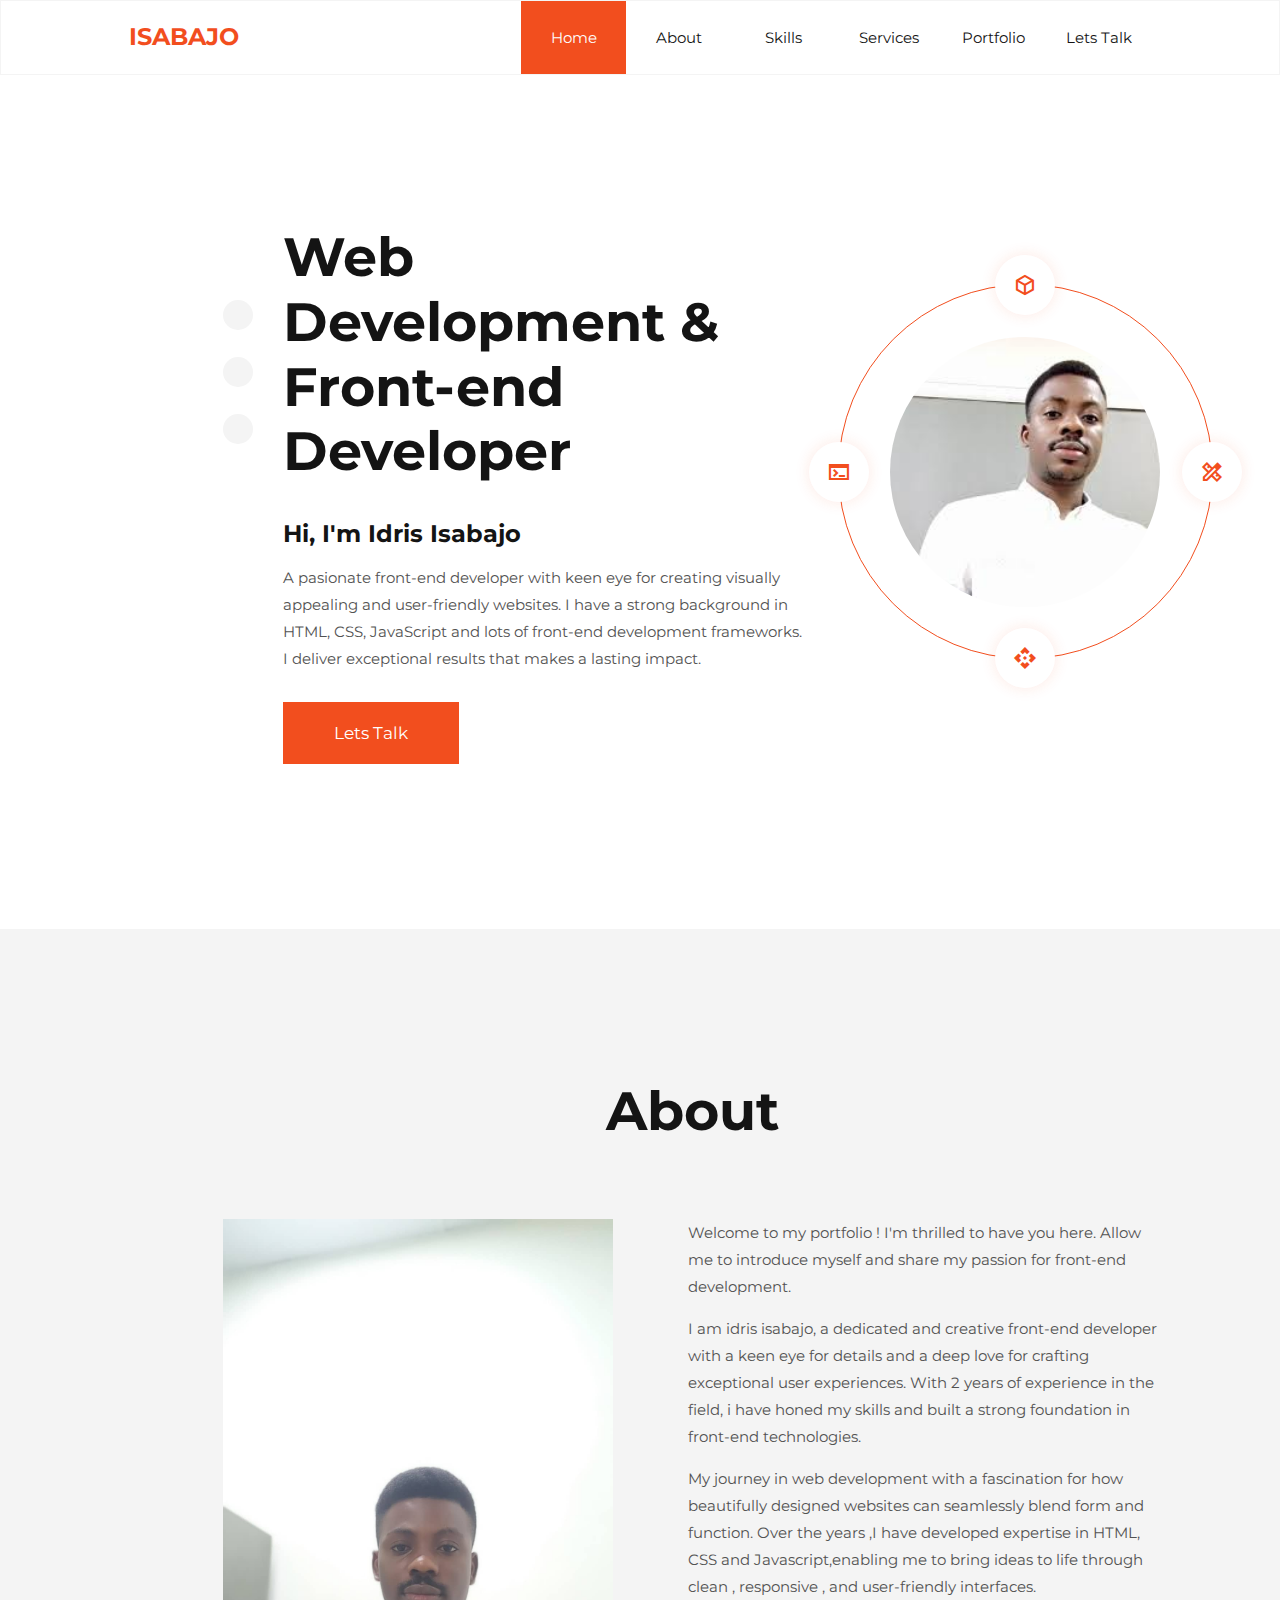
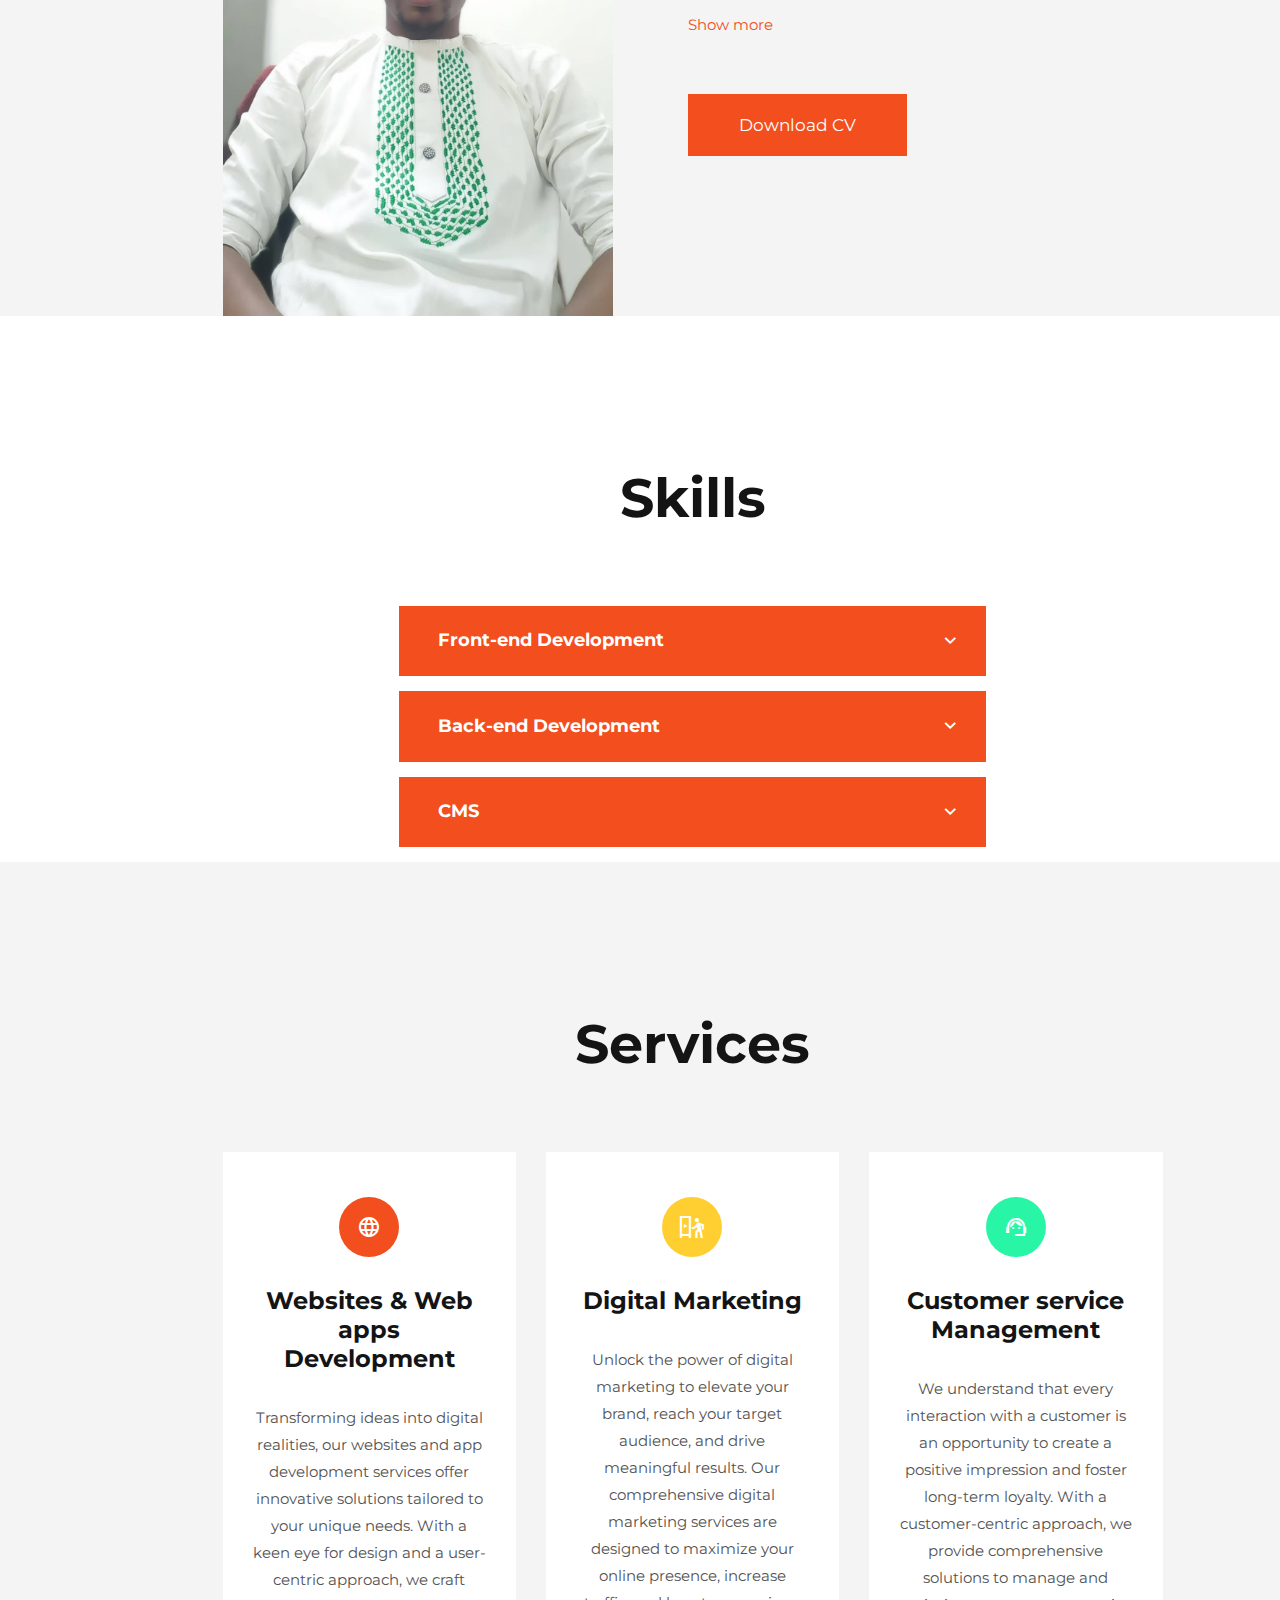
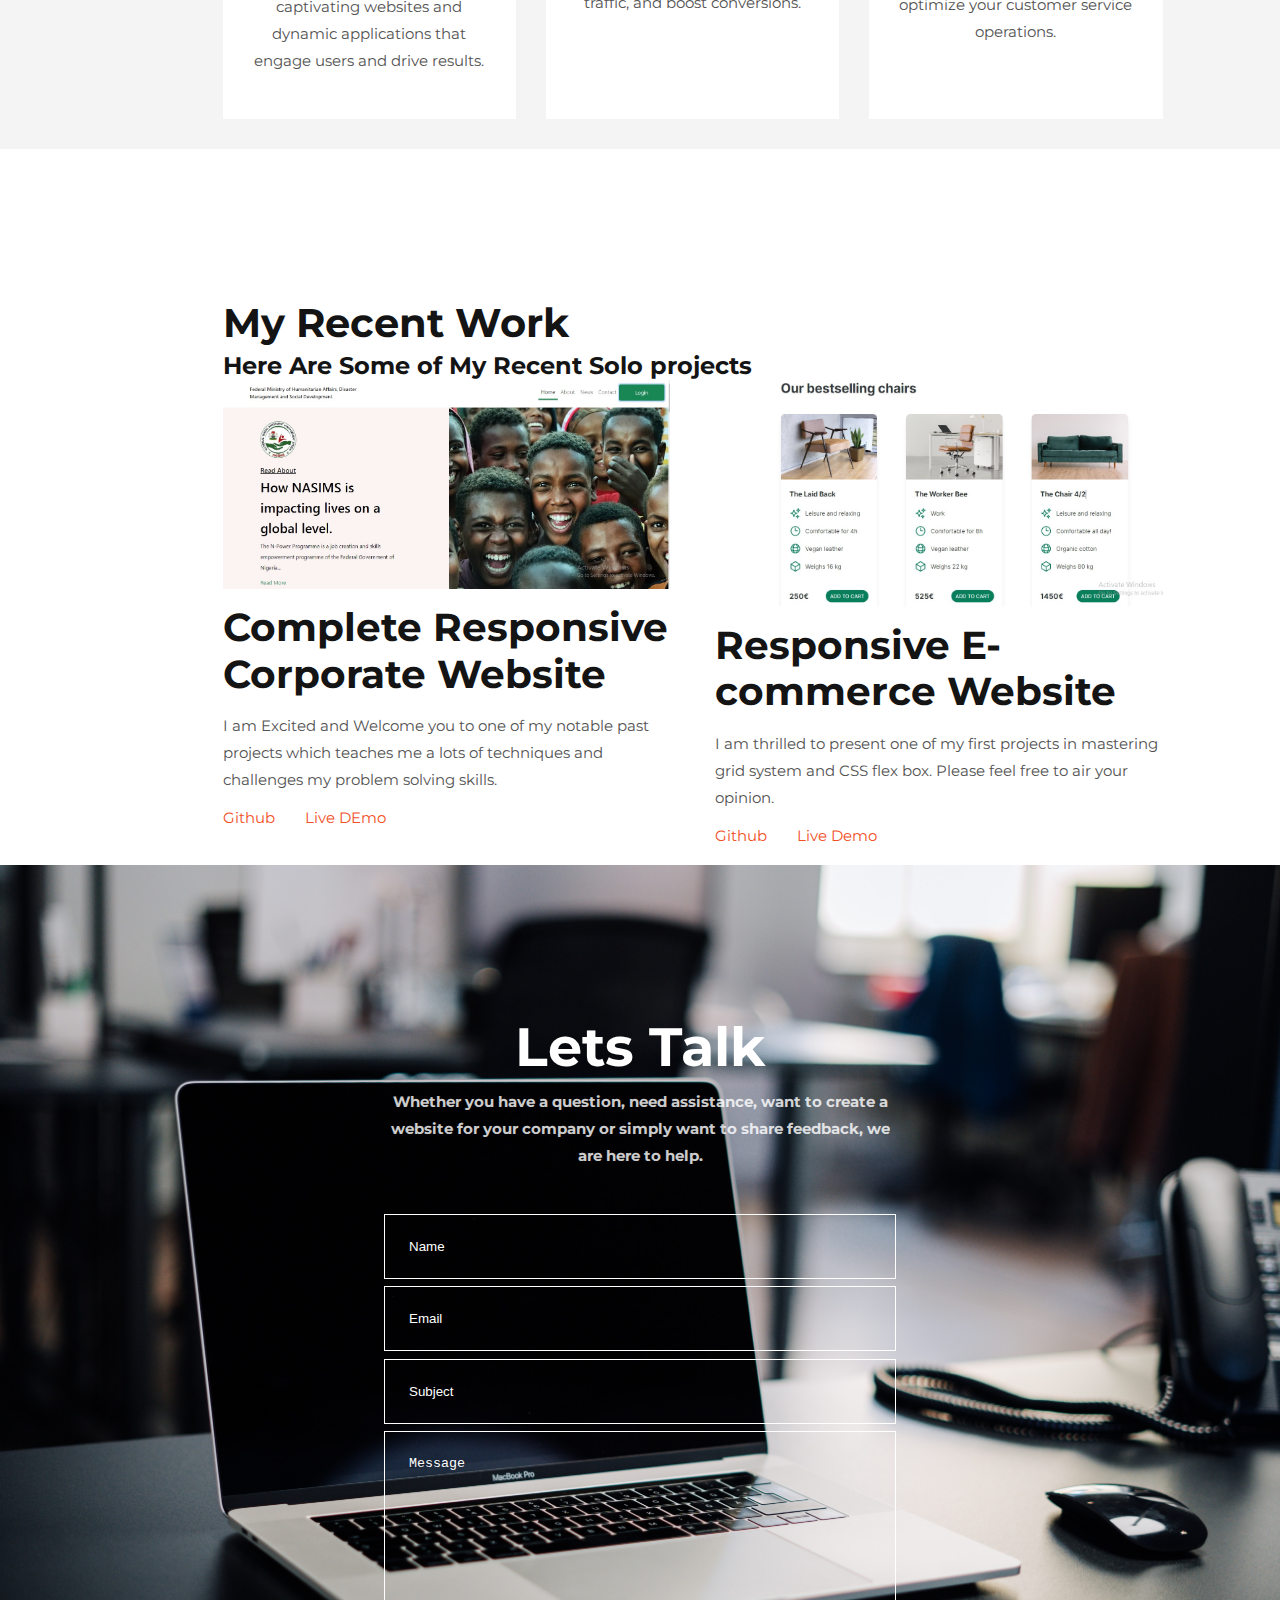
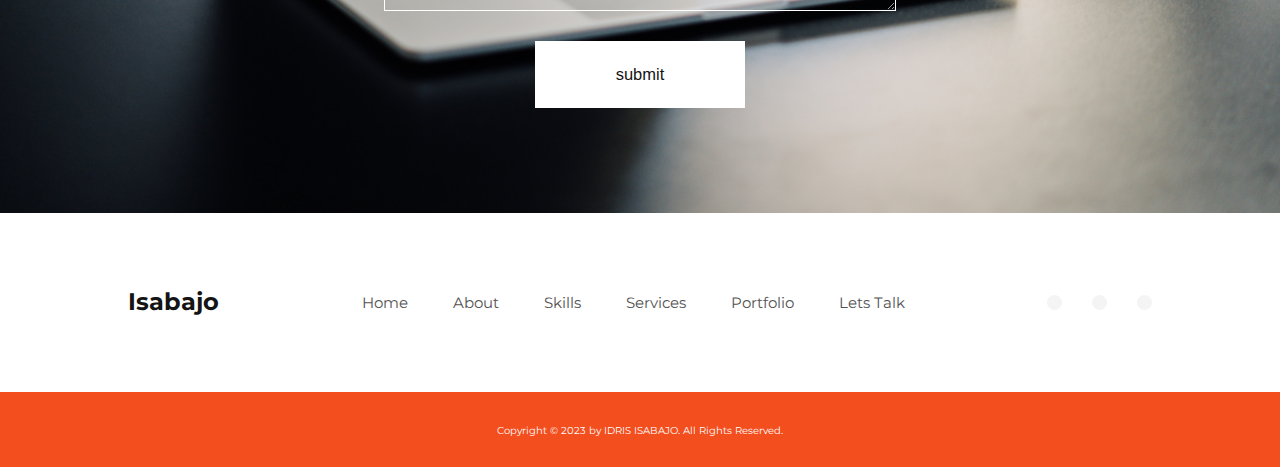
<file: index.html>
<!DOCTYPE html>
<html lang="en">
  <head>
    <meta charset="UTF-8" />
    <meta http-equiv="X-UA-Compatible" content="IE=edge" />
    <meta name="viewport" content="width=device-width, initial-scale=1.0" />
    <title>IDRIS ISABAJO PORTFOLIO</title>
    <!-- MATERIAL iCONS -->

    <link
      rel="stylesheet"
      href="https://fonts.googleapis.com/css2?family=Material+Symbols+Sharp:opsz,wght,FILL,GRAD@20..48,100..700,0..1,-50..200"
    />

    <!-- GOOGLE FONT-MONTSERRAT -->
    <link rel="preconnect" href="https://fonts.googleapis.com" />
    <link rel="preconnect" href="https://fonts.gstatic.com" crossorigin />
    <link
      href="https://fonts.googleapis.com/css2?family=Dancing+Script&family=Inter:wght@400;500;700&family=Montserrat:wght@300;400;500;600;700;800&display=swap"
      rel="stylesheet"
    />

    <link
      rel="stylesheet"
      href="https://fonts.googleapis.com/css2?family=Material+Symbols+Outlined:opsz,wght,FILL,GRAD@48,400,0,0"
    />

    <!-- ICON SCOUT CDN -->
    <link
      rel="stylesheet"
      href="https://unicons.iconscout.com/release/v4.0.8/css/line.css"
    />
  

    <!-- CSS STYLE SHEET -->
    <link rel="stylesheet" href="style.css"  />
    
  </head>
  <body>
    <nav>
      <div class="container">
        <a href="#"><h3>ISABAJO</h3></a>
        <ul>
          <li><a href="#" class="active">Home</a></li>
          <li><a href="#about">About</a></li>
          <li><a href="#skills">Skills</a></li>
          <li><a href="#services">Services</a></li>
          <li><a href="#portfolio">Portfolio</a></li>
          <li><a href="#contact">Lets Talk</a></li>
        </ul>
      
        <button id="menu-btn"><span class="material-symbols-sharp"> menu </span></button>
        <button id="close-btn"><span class="material-symbols-sharp"> close </span></button>
      </div>
    </nav>
    <!-- -------------------END OF NAV BAR------------- -->

    <section class="landing">
      <div class="container">
        <div class="socials">
          <a href="https://github.com/idrisisabajo" target_blank
          ><i class="uil uil-github"></i
        ></a>
          <a href="https://www.instagram.com/idrisisabajo/?igshid=MzNlNGNkZWQ4Mg%3D%3D" target_blank
            >
            <i class="uil uil-instagram-alt"></i></a>
         <a href="https://www.linkedin.com/in/idris-isabajo-540061128/" target_blank
            ><i class="uil uil-linkedin"></i
          ></a>
        </div>
        <div class="info">
          <h1>Web Development & Front-end Developer</h1>
          <h3>Hi, I'm Idris Isabajo</h3>
          <p> A pasionate front-end developer with keen eye for creating visually appealing and user-friendly websites.
            I have a strong background in HTML, CSS, JavaScript and lots of front-end development frameworks.
            I deliver exceptional results that makes a lasting impact.

          </p>
          <a href="#contact" class="btn btn-primary">Lets Talk</a>
        </div>
        <div class="profile-area">
          <div class="outer-circle">
          
            <span class="material-symbols-sharp"> deployed_code </span>
            <span class="material-symbols-sharp"> design_services </span>
            <span class="material-symbols-sharp"> terminal </span>
            <span class="material-symbols-sharp"> api </span>
          </div>
          <div class="inner-circle">
            <img src="image.html/download.jpg" alt="" />
          </div>
        </div>
      </div>
    </section>
    <!-------------------------- END OF LANDING------------- -->

    <section class="about" id="about">
      <h1>About</h1>
      <div class="container">
        <div class="image">
          <img src="image.html/Idrisb.jpg" alt="author" height="auto" />
        </div>

        <div class="info">
          <p>
            Welcome to my portfolio ! I'm thrilled to have you here. Allow me to introduce myself and share my passion for front-end development.</p>
          </p>
          <p>
           I am idris isabajo, a dedicated and creative front-end developer with a keen eye for details and a deep love for crafting exceptional user experiences. With 2 years of experience in the field, i have honed my skills and built a strong foundation in front-end technologies.</p>
          <p>My journey in web development with a fascination for how beautifully designed websites can seamlessly blend form and function. Over the years ,I have developed expertise in HTML, CSS and Javascript,enabling me to bring ideas to life through clean , responsive , and user-friendly interfaces.</p>

          <div class="read-more-content">
            <p>
              What truly drives me is the opportunity to create meaningful connections between people and technology. I strive to build websites that not only look visually aopealing but also offer a smooth and intuitive user experience. I believe in the power of user-centered design and constantly stay updated with the latest industrytrends and best practices.
              Throughout my career, I have collaborated with diverse teams on various projects, ranging from small business websites to large -scale web applications.Working closely with designers , UX specialist, and backend developers, I understanfd the importance of effective communication and teamwork in delivering successful projects.
            </p>

            <p>
              The portfolio showcases some of my favourite projects, each representing a unique challenge and an opportunity to push boundaries I take pride in the attention to detail, clean code and peformance optimization that \i bring to every projects. please feel free to explore these examples to geta sense of my work and the range of my capabilities.
            </p>
            <p>I am always open to new opportunities and collaborations.Whether you have a project in mind , a question or just want to connec, I would be delighted to hear from you. Lets discuss how i can contribute to your next exciting venture</p>
         <p>
          Thank you for visiting my portfolio, and I look forward to hearing from you.
         </p>
          </div>

          <a class="read-more">Show more</a>
          <a href="image.html/IDRIS ISABAJO RESUME.pdf" download class="btn btn-primary"
            ><span class="material-symbols-outlined"> </span>Download CV</a
          >
        </div>
      </div>
    </section>

    <!-- ---------------SKILL--------- -->

    <section class="skills" id="skills">
      <h1>Skills</h1>
      <div class="container">
        <div class="skill">
          <div class="head">
            <div class="left">
              <i class="uil uil-arrow" style="font-size: 1.5rem;"></i>
              <h4>Front-end Development</h4>
            </div>
            <span class="material-symbols-outlined " style="font-size: 1.5rem;"> expand_more </span>
          </div>
          <div class="items">
            <div class="item">
              <h5>HTML</h5>
              <div class="progress-area">
                <div class="progress-bar">
                  <div class="progress"></div>
                </div>
                <h5>98%</h5>
              </div>
            </div>
            <!-- END OF ITEM -->
            <div class="item">
              <h5>CSS</h5>
              <div class="progress-area">
                <div class="progress-bar">
                  <div class="progress progress-two"></div>
                </div>
                <h5>95%</h5>
              </div>
            </div>

            <!-- END OF ITEM -->
            <div class="item">
              <h5>Javascript</h5>
              <div class="progress-area">
                <div class="progress-bar">
                  <div class="progress progress-three"></div>
                </div>
                <h5>80%</h5>
              </div>
            </div>
            <!-- END OF ITEM -->
            <div class="item">
              <h5>Bootstrap</h5>
              <div class="progress-area">
                <div class="progress-bar">
                  <div class="progress progress-three"></div>
                </div>
                <h5>70%</h5>
              </div>
            </div>
            
            <!-- END OF ITEM -->

           <div class="item">
              <h5>React</h5>
              <div class="progress-area">
                <div class="progress-bar">
                  <div class="progress progress-three"></div>
                </div>
                <h5>65%</h5>
              </div>
            </div>
          </div>
          </div>
        
          
          <!-- ADDITIONAL SKILL -->
        <div class="skill">
          <div class="head">
            <div class="left">
              <i class="uil uil-arrow" style="font-size: 1.5rem;"></i>
              <h4>Back-end Development</h4>
            </div>
            <span class="material-symbols-outlined"  style="font-size: 1.5rem;"> expand_more </span>
          </div>
          <div class="items">
            <div class="item">
              <h5>MONGO DB</h5>
              <div class="progress-area">
                <div class="progress-bar">
                  <div class="progress"></div>
                </div>
                <h5>60%</h5>
              </div>
            </div>
            <!-- END OF ITEM -->
            <div class="item">
              <h5>NODE</h5>
              <div class="progress-area">
                <div class="progress-bar">
                  <div class="progress progress-two"></div>
                </div>
                <h5>82%</h5>
              </div>
            </div>

            <!-- END OF ITEM -->
            <div class="item">
              <h5>MYSQL</h5>
              <div class="progress-area">
                <div class="progress-bar">
                  <div class="progress progress-three"></div>
                </div>
                <h5>75%</h5>
              </div>
            </div>
          </div>
       </div>
        <!-- ADDITIONAL SKILL -->
        <div class="skill">
         <div class="head">
            <div class="left">
              <i class="uil uil-wordpress" style="font-size: 1.5rem;"></i>
              <h4>CMS</h4>
            </div>
            <span class="material-symbols-outlined" style="font-size: 1.5rem;"> expand_more </span>
        </div>
          <div class="items">
            <div class="item">
              <h5>Wordpress</h5>
              <div class="progress-area">
                <div class="progress-bar">
                  <div class="progress"></div>
                </div>
                <h5>95%</h5>
              </div>
            </div>
          </div>
        
      </div> 
    </section>

        <!-- END OF SKILSS-------- -->


      <section class="services" id="services">
          <h1>Services</h1>
        <div class="container">
          <div class="service">
          <span class="material-symbols-sharp">language</span>
          <h3>Websites & Web apps Development</h3>
          <p>Transforming ideas into digital realities, our websites and app development services offer innovative solutions tailored to your unique needs. With a keen eye for design and a user-centric approach, we craft captivating websites and dynamic applications that engage users and drive results.</p>
           </div>
            <div class="service">
              <span class="material-symbols-sharp">
                digital_out_of_home
                </span>
          <h3>Digital Marketing</h3>
          <p>Unlock the power of digital marketing to elevate your brand, reach your target audience, and drive meaningful results. Our comprehensive digital marketing services are designed to maximize your online presence, increase traffic, and boost conversions.</p>
           </div>
            <div class="service third">
              <span class="material-symbols-sharp">
                support_agent
                </span>
          <h3> Customer service Management </h3>
          <p>We understand that every interaction with a customer is an opportunity to create a positive impression and foster long-term loyalty. With a customer-centric approach, we provide comprehensive solutions to manage and optimize your customer service operations.</p>
          
           </div>
        </div>
      </section>

      <section class="recent-work" id="portfolio">
        <div class="container">
          <h2 style="font-size: 40px; margin-bottom: 5px; margin-top: none;" margin>My Recent Work</h2>
          <h3>Here Are Some of My Recent Solo projects</h3>
          <div class="projects">
            <div class="project">
              <div class="thumbnail">
                <img src="image.html/works-three.jpg" alt="" width="100px">
              </div>
              <h2 class="spacing-bal">Complete Responsive Corporate Website</h2>
              <p>I am Excited and Welcome  you to one of my notable past projects which teaches me a lots of techniques and challenges my problem 
               solving skills.</p>

              <div class="action">
                <a href="https://github.com/idrisisabajo/NASIMS" target="_blank">Github</a>
                <a href="https://idrisisabajo.github.io/NASIMS/" target="_blank">Live DEmo</a>
              </div>
            </div>
            <div class="project">
              <div class="thumbnail">
                <img src="image.html/works-one.jpg" alt="">

              </div>
              <h2>Responsive E-commerce Website</h2>
              <p> I am thrilled to present one of my first projects in mastering grid system and CSS flex box. Please feel free to air your opinion.</p>
              <div class="action action-two">
                <a href="https://github.com/idrisisabajo/Flexbox-And-Css-Grid" target="_blank">Github</a>
                <a href="https://idrisisabajo.github.io/Flexbox-And-Css-Grid/" target="_blank">Live Demo</a>
              </div>
            </div>
          </div>
        </div>
      </section>

      <section class="contact" id="contact">
        <div class="overlay">
          <div class="container">
            <h1>Lets Talk</h1>
            <p><b>Whether you have a question, need assistance, want to create a website for your company or simply want to share feedback, we are here to help.</b></p>
             <form action="https://formspree.io/f/xlekkyob" method="POST">
              <input type="text" name="Name" placeholder="Name" required>
              <input type="email" name="Email" placeholder="Email" required>
              <input type="text" name="Subject" placeholder="Subject"required>
              <textarea name="Message" placeholder="Message" class="input" required></textarea>
              <input type="submit" value="submit" class="btn btn-primary" required>

        </div>
      </section>
      <footer>
        <div class="container">
          <a href="#"><h3>Isabajo</h3></a>
          <ul>
          <li><a href="#">Home</a></li>
          <li><a href="#about">About</a></li>
          <li><a href="#skills">Skills</a></li>
          <li><a href="#services">Services</a></li>
          <li><a href="#portfolio">Portfolio</a></li>
          <li><a href="#contact">Lets Talk</a></li>
        </ul>
        <div class="socials">
          <a href="https://github.com/idrisisabajo" target_blank
          ><i class="uil uil-github"></i
        ></a>
          <a href="https://www.instagram.com/idrisisabajo/?igshid=MzNlNGNkZWQ4Mg%3D%3D" target_blank
            >
            <i class="uil uil-instagram-alt"></i></a>
         <a href="https://www.linkedin.com/in/idris-isabajo-540061128/" target_blank
            ><i class="uil uil-linkedin"></i
          ></a>
          
        </div>
        </div>
        <div class="copyright">
        <small>Copyright &copy; 2023 by IDRIS ISABAJO. All Rights Reserved.</small>
        </div>
      </footer>
    
       <script src="./main.js""></script>
    
  </body>
</html>
</file>
<file: style.css>
/* ROOT VARIABLES */

:root {
  --color-white: #fff;
  --color-light: #f4f4f4;
  --color-dark: #525252;
  --color-black: #141414;
  --color-primary: #f24e1e;
  --color-primary-light: hsl(14, 89%, 53%, 12%);
  --color-success: #29f5a6;
  --color-warning: #ffce31;
  --transition: all 300ms ease;
}

* {
  margin: 0;
  padding: 0;
  border: 0;
  box-sizing: border-box;
  list-style: none;
  text-decoration: none;
}

::-webkit-scrollbar {
  width: 10px;
  background: var(--color-primary-light);
}

::-webkit-scrollbar-thumb {
  background-color: var(--color-primary);
}
html {
  font-size: 15px;
  scroll-behavior: smooth;
}

body {
  background-color: var(--color-white);
  font-family: "Montserrat", sans-serif;
  color: var(--color-dark);
  max-width: 100vp;
}

h1,
h2,
h3,
h4,
h5 {
  color: var(--color-black);
  line-height: 1.2;
}
h1 {
  font-size: 3.6rem;
}
h2 {
  font-size: 2.6rem;
}
h3 {
  font-size: 1.6rem;
}
h4 {
  font-size: 1.2rem;
}
h5 {
  font-size: 0.86rem;
}

p {
  line-height: 1.8rem;
}

.container {
  width: 80%;
  margin: 0 auto;
}

section {
  padding: 10rem 0 0 7rem;
  max-width: 100vw;
  overflow: hidden;
}

section h1 {
  text-align: center;
  display: block;
  margin-bottom: 5rem;
}

img {
  width: 100%;
  height: 100%;
}

.btn {
  padding: 1.4rem 3.4rem;
  font-size: 1.1rem;
  color: var(--color-black);
  display: inline-block;
  margin: 2rem 0;
  transition: var(--transition);
}
.btn:hover {
  box-shadow: 0 2rem 2rem;
  color: var(--color-primary-light);
}

.btn-primary {
  background-color: var(--color-primary);
  color: var(--color-white);
}
/* Nav bar */
nav {
  background-color: var(--color-white);
  width: 100%;
  height: 5rem;
  display: flex;
  align-items: center;
  justify-content: center;
  position: fixed;
  top: 0;
  z-index: 2;
  border: 1px solid var(--color-light);
}

nav.show-box-shadow {
  box-shadow: 0 0.6rem 1rem var(--color-primary-light);
  border: none;
}

nav .container {
  display: flex;
  justify-content: space-between;
  align-items: center;
  height: 100%;
}

nav button {
  display: none;
}

nav h3 {
  color: var(--color-primary);
}

nav .container ul {
  display: flex;
  height: 100%;
}

nav .container ul li a {
  height: 100%;
  width: 7rem;
  display: flex;
  align-items: center;
  justify-content: center;
  color: var(--color-black);
  position: relative;
  transition: var(--transition);
}

nav .container ul li a:hover {
  color: var(--color-primary);
}

nav .container ul li a.active {
  background-color: var(--color-primary);
  color: var(--color-white);
}

/* ------------LANDING SECTION-------------- */

section.landing {
  display: grid;
  place-items: center;
  position: relative;
  top: 5rem;
  padding-bottom: 14rem;
}

section.landing .container {
  display: grid;
  grid-template-columns: 2rem auto 25rem;
  gap: 2rem;
}

section.landing .container .socials {
  display: flex;
  flex-direction: column;
  gap: 1.8rem;
  margin-top: 5rem;
}

section.landing .container .socials a {
  font-size: 1.1rem;
  background-color: var(--color-light);
  color: var(--color-dark);
  padding: 0.3rem;
  border-radius: 50%;
  display: flex;
  justify-content: center;
  align-items: center;
  height: 2rem;
  width: 2rem;
  transition: var(--transition);
}

section.landing .container .socials a:hover {
  background-color: var(--color-primary);
  color: var(--color-white);
}

section.landing .container .info h1 {
  text-align: left;
  margin: 0;
}

section.landing .container .info h3 {
  margin: 2.4rem 0 1rem;
}

section.landing .container .info p {
  width: 35rem;
}

section.landing .container .profile-area {
  display: flex;
  justify-content: center;
  align-items: center;
  margin-top: -5rem;
}

section.landing .container .profile-area .outer-circle {
  width: 25rem;
  height: 25rem;
  border: 1px solid var(--color-primary);
  border-radius: 50%;
  position: relative;
  animation: move 30s linear infinite;
}

@keyframes move {
  to {
    transform: rotate(360deg);
  }
}
section.landing .container .profile-area .outer-circle span {
  display: block;
  width: 4rem;
  height: 4rem;
  border-radius: 50%;
  position: absolute;
  background: var(--color-white);
  color: var(--color-primary);
  display: flex;
  justify-content: center;
  align-items: center;
  box-shadow: 0 0 1rem var(--color-primary-light);
}

section.landing .container .profile-area .outer-circle span:nth-child(1) {
  left: calc(50% - 2rem);
  top: -2rem;
}
section.landing .container .profile-area .outer-circle span:nth-child(2) {
  right: -2rem;
  top: calc(50% - 2rem);
}
section.landing .container .profile-area .outer-circle span:nth-child(3) {
  left: -2rem;
  top: calc(50% - 2rem);
}
section.landing .container .profile-area .outer-circle span:nth-child(4) {
  bottom: -2rem;
  left: calc(50% - 2rem);
}

section.landing .container .profile-area .inner-circle {
  position: absolute;
  width: 18rem;
  height: 18rem;
  border-radius: 50%;
  overflow: hidden;
}

/* --------------ABOUT SECTION------------- */
section.about {
  background-color: var(--color-light);
}

section.about .container {
  display: grid;
  grid-template-columns: 26rem auto;
  gap: 5rem;
}

section.about p {
  margin-bottom: 1rem;
}

section.about .container .read-more-content {
  display: none;
}
/* Toggle read more content */

section.about .container .read-more-content.show-content {
  display: block;
}

section.about .container .read-more {
  display: block;
  margin: 1rem 0 2rem;
  color: var(--color-primary);
  cursor: pointer;
}

section.about .container .read-more:hover {
  text-decoration: underline;
}

/* --------------SKILLS------------- */

section.skills .container {
  height: auto;
  width: 50%;
}

section.skills .container .skill {
  margin-bottom: 1rem;
}

section.skills .skill .head {
  background-color: var(--color-primary);
  display: flex;
  justify-content: space-between;
  align-items: center;
  color: var(--color-white);
  padding: 1.6rem;
  cursor: pointer;
}

section.skills .skill .head .left h4 {
  color: var(--color-white);
}

section.skills .skill .head .left {
  display: flex;
  align-items: center;
  gap: 1rem;
}

section.skills .skill .items {
  display: none;
}

/* For Javascript Show/Hide Items */

section.skills .container .skill .items.show-items {
  display: block;
}

section.skills .skill .item {
  display: flex;
  flex-direction: column;
  align-items: flex-start;
  gap: 1rem;
  padding: 1.6rem;
  background-color: var(--color-light);
  margin-bottom: 0.3rem;
  transition: var(--transition);
}

section.skills .skill .items .item:hover {
  background-color: var(--color-white);
}

section.skills .skill .progress-area {
  width: 100%;
  display: flex;
  align-items: center;
  gap: 1rem;
}

section.skills .skill .progress-bar {
  width: 100%;
  height: 1rem;
  background-color: var(--color-primary-light);
}

section.skills .skill .progress-bar .progress {
  height: 100%;
  width: 92%;
  background: var(--color-primary);
}

section.skills .skill .progress-bar .progress-two {
  height: 100%;
  width: 82%;
  background: var(--color-primary);
}

section.skills .skill .progress-bar .progress-three {
  height: 100%;
  width: 75%;
  background: var(--color-primary);
}

/* ----------------------SERVICES------------------- */

section.services {
  background-color: var(--color-light);
}
section.services .container {
  display: grid;
  grid-template-columns: repeat(3, 1fr);
  gap: 2rem;
  margin-bottom: 2rem;
}

section.services .container .service {
  background-color: var(--color-white);
  padding: 3rem 2rem;
  text-align: center;
  display: flex;
  flex-direction: column;
  gap: 2rem;
  cursor: default;
  transition: var(--transition);
}

section.services .container .service:hover {
  box-shadow: 0 3rem 3rem var(--color-primary-light);
}

section.services .container .service span {
  background-color: var(--color-primary);
  width: 4rem;
  height: 4rem;
  margin: 0 auto;
  display: flex;
  align-items: center;
  justify-content: center;
  border-radius: 50%;
  color: var(--color-white);
}

section.services .container .service:nth-child(2) span {
  background-color: var(--color-warning);
}

section.services .container .service:nth-child(3) span {
  background-color: var(--color-success);
}
/* ------------------PROJECT------ */

section.recent-work h1 {
  text-align: left;
  margin: 3rem 0 1rem;
  width: 65%;
}

section.recent-work .projects {
  display: grid;
  grid-template-columns: 1fr 1fr;
  gap: 3rem;
}

section.recent-work .projects .project {
  display: flex;
  flex-direction: column;
  gap: 1rem;
}

section.recent-work .projects .project .action {
  display: flex;
  gap: 2rem;
}

section.recent-work .projects .project .action-two a {
  margin-bottom: 20px;
}

section.recent-work .projects .project .action a {
  color: var(--color-primary);
}

section.recent-work .projects .project .action a:hover {
  text-decoration: underline;
}

/* ---------------CONTACT------------ */

section.contact {
  background: url(image.html/julian-hochgesang-psGV5KhidlY-unsplash.jpg)
    no-repeat center center/cover;
  padding: 0;
  max-width: 100vw;
}
section.contact .overlay {
  width: 100%;
  height: 100%;
  background: rgba(0, 0, 0 0.7);
  padding: 10rem 0 7rem;
}
section.contact .container {
  width: 40%;
}
section.contact .container h1 {
  margin: 0;
  color: var(--color-white);
}
section.contact .container p {
  text-align: center;
  color: var(--color-white);
  opacity: 0.8;
  margin-top: 0.5rem;
}
section.contact form {
  margin-top: 3rem;
}
section.contact form input .input {
  color: var(--color-white);
}
section.contact form input,
section.contact form textarea {
  display: block;
  width: 100%;
  margin: 0.5rem 0;
  padding: 1.6rem;
  border: 1px solid var(--color-white);
  color: var(--color-white);
  background: transparent;
  transition: var(--color-white);
}
section.contact form input:focus,
section.contact form textarea:focus {
  background: var(--color-white);
  color: var(--color-black);
}
section.contact form input::placeholder,
section.contact form textarea::placeholder {
  color: var(--color-white);
}

section.contact form textarea {
  height: 12rem;
}
section.contact form .btn {
  width: 14rem;
  border: none;
  background: var(--color-white);
  color: var(--color-black);
  margin: 2rem auto 0;
}

section.contact form .btn:hover {
  background: var(--color-primary);
  cursor: pointer;
  color: var(--color-white);
}

/* -------FOOTER------------- */

footer {
  padding-top: 5rem;
}

footer .container {
  display: flex;
  align-items: center;
  justify-content: space-between;
}

footer .container ul {
  display: flex;
  gap: 3rem;
}

footer .container ul a {
  color: var(--color-dark);
  transition: var(--transition);
}

footer .container ul a:hover {
  color: var(--color-primary);
}

footer .container .socials {
  display: flex;
  gap: 2rem;
}

footer .container .socials a {
  background: var(--color-light);
  color: var(--color-dark);
  padding: 0.5rem;
  border-radius: 50%;
  transition: var(--transition);
}

footer .container .socials a:hover {
  background: var(--color-primary);
  color: var(--color-white);
}

footer .copyright {
  background: var(--color-primary);
  color: var(--color-white);
  text-align: center;
  margin-top: 5rem;
  padding: 2rem 0;
  font-size: 0.8rem;
}

/*-------MEDIA QUERY FOR PHONES--------------- */

@media screen and (max-width: 600px) {
  body {
  }
  h1 {
    font-size: 2.2rem;
  }
  h2 {
    font-size: 1.6rem;
  }
  h3 {
    font-size: 1.2rem;
  }
  h4 {
    font-size: 1rem;
  }
  h5 {
    font-size: 0.68rem;
  }

  .container {
    width: 94%;
  }

  /* --------------NAV BAR------------------- */

  nav h3 {
    margin-left: 1rem;
  }

  nav .container {
    width: 100%;
  }

  nav .container ul {
    position: fixed;
    top: 0;
    flex-direction: column;
    z-index: 3;
    width: 16rem;
    height: 100vh;
    background-color: var(--color-white);
    box-shadow: 1rem 0 2 rem var(--color-primary-light);
    display: none;
  }

  nav ul li {
    height: 4.6rem;
    width: 100%;
  }

  nav .container ul li a {
    width: 100%;
    justify-content: start;
    padding-left: 2rem;
  }

  nav .container ul li a:hover {
    padding-left: 3rem;
  }

  nav button {
    display: inline-block;
    cursor: pointer;
    background: transparent;
    color: var(--color-black);
    margin-right: 1rem;
  }

  nav button#close-btn {
    display: none;
  }

  /* ---------------LANDING SECTION-----------*/

  section.landing {
    margin-top: -4rem;
    padding-bottom: 7rem;
    max-width: 100vw;
    overflow-x: hidden;
  }

  section.landing .container {
    grid-template-columns: 1fr;
    grid-template-rows: 25% 50%;
    text-align: center;
    row-gap: 6rem;
  }

  section.landing .container .socials {
    display: none;
  }

  section.landing .container .info {
    width: 90%;
    margin: 0 auto;
    margin-left: -40px;
  }

  section.landing .container .info h1 {
    text-align: center;
  }
  section.landing .container .info h3 {
  }

  section.landing .container .info p {
    margin: 0 auto;
    width: 92%;
  }

  section.landing .container .profile-area {
    grid-row: 1;
    width: 94%;
    margin: 0 auto;
    margin-left: -50px;
  }

  section.landing .container .profile-area .outer-circle {
    width: 16rem;
    height: 16rem;
  }

  section.landing .container .profile-area .inner-circle {
    width: 10rem;
    height: 10rem;
  }

  section.landing .container .outer-circle span {
    width: 3rem;
    height: 3rem;
  }

  section.landing .container .profile-area .outer-circle span:nth-child(1) {
    left: calc(50% - 1.5rem);
    top: -1.5rem;
  }
  section.landing .container .profile-area .outer-circle span:nth-child(2) {
    right: -1.5rem;
    top: calc(50% - 1.5rem);
  }
  section.landing .container .profile-area .outer-circle span:nth-child(3) {
    left: -1.5rem;
    top: calc(50% - 1.5rem);
  }
  section.landing .container .profile-area .outer-circle span:nth-child(4) {
    bottom: -1.5rem;
    left: calc(50% - 1.5rem);
  }

  /* --------------ABOUT------------ */

  section.about .container {
    grid-template-columns: 1fr;
    gap: 1rem;
    text-align: center;
    margin-left: -40px;
  }

  section.about h1 {
    margin-left: -120px;
  }
  /* ------SKILLS SECTION--------- */

  section.skills .container {
    width: 94%;
    margin-left: -30px;
  }

  section.skills h1 {
    margin-left: -120px;
  }

  /* --------SERVICES------ */

  section.services .container {
    grid-template-columns: 1fr;
    margin-left: -40px;
  }
  section.services h1 {
    margin-left: -120px;
  }

  /* ------PORTFOLIO SECTION----------- */

  section.recent-work .container .projects {
    grid-template-columns: 1fr;
    margin-left: -100px;
  }

  section.recent-work .container h1 {
    width: 94vw;
    margin: 1.4rem 0 1rem;
  }

  /* ------CONTACT SECTION------ */

  section.contact .container {
    width: 94vw;
  }

  section.contact .container p {
    width: 80vw;
    margin: 0.5rem auto 0;
    margin-top: 25px;
  }

  /* -----------FOOTER SECTION----------- */

  footer .container {
    flex-direction: column;
    gap: 3rem;
  }

  footer .container ul {
    flex-direction: column;
    text-align: center;
    gap: 1.4rem;
  }
}
</file>
